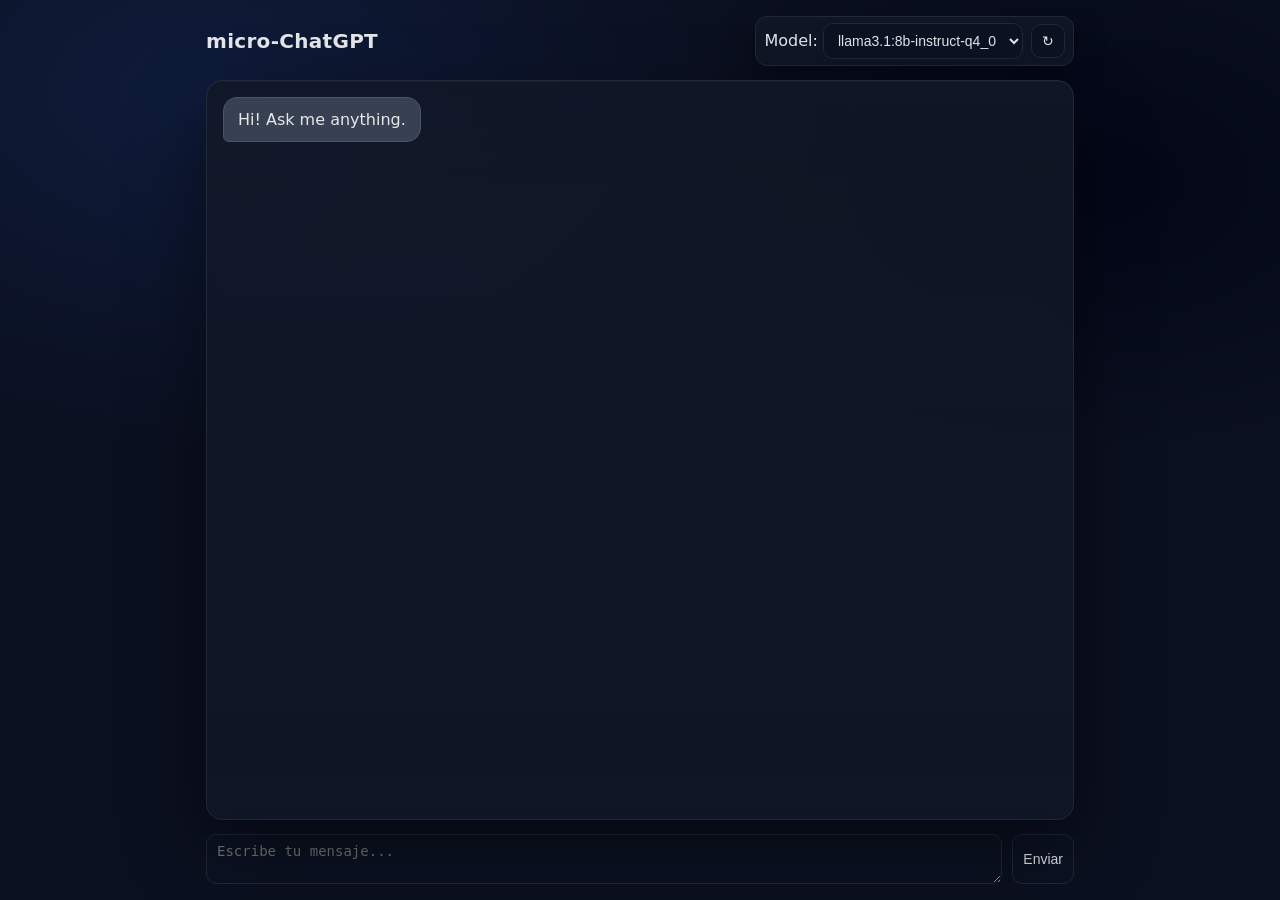
<file: microchatgpt/frontend/index.html>
<!doctype html>
<html lang="en">
<head>
  <meta charset="utf-8" />
  <title>micro-ChatGPT (Ollama)</title>
  <meta name="viewport" content="width=device-width, initial-scale=1" />
  <link rel="stylesheet" href="./styles.css" />
</head>
<body>
  <div class="app">
    <header>
      <h1>micro-ChatGPT</h1>
      <div class="controls">
        <label>
          Model:
          <select id="modelSelect">
            <option value="llama3.1:8b-instruct-q4_0">llama3.1:8b-instruct-q4_0</option>
          </select>
        </label>
        <button id="refreshModels">↻</button>
      </div>
    </header>

    <main id="chat"></main>

    <form id="chatForm">
      <textarea id="prompt" rows="2" placeholder="Escribe tu mensaje..."></textarea>
      <button type="submit">Enviar</button>
    </form>
  </div>

  <script src="./app.js"></script>
</body>
</html>
</file>
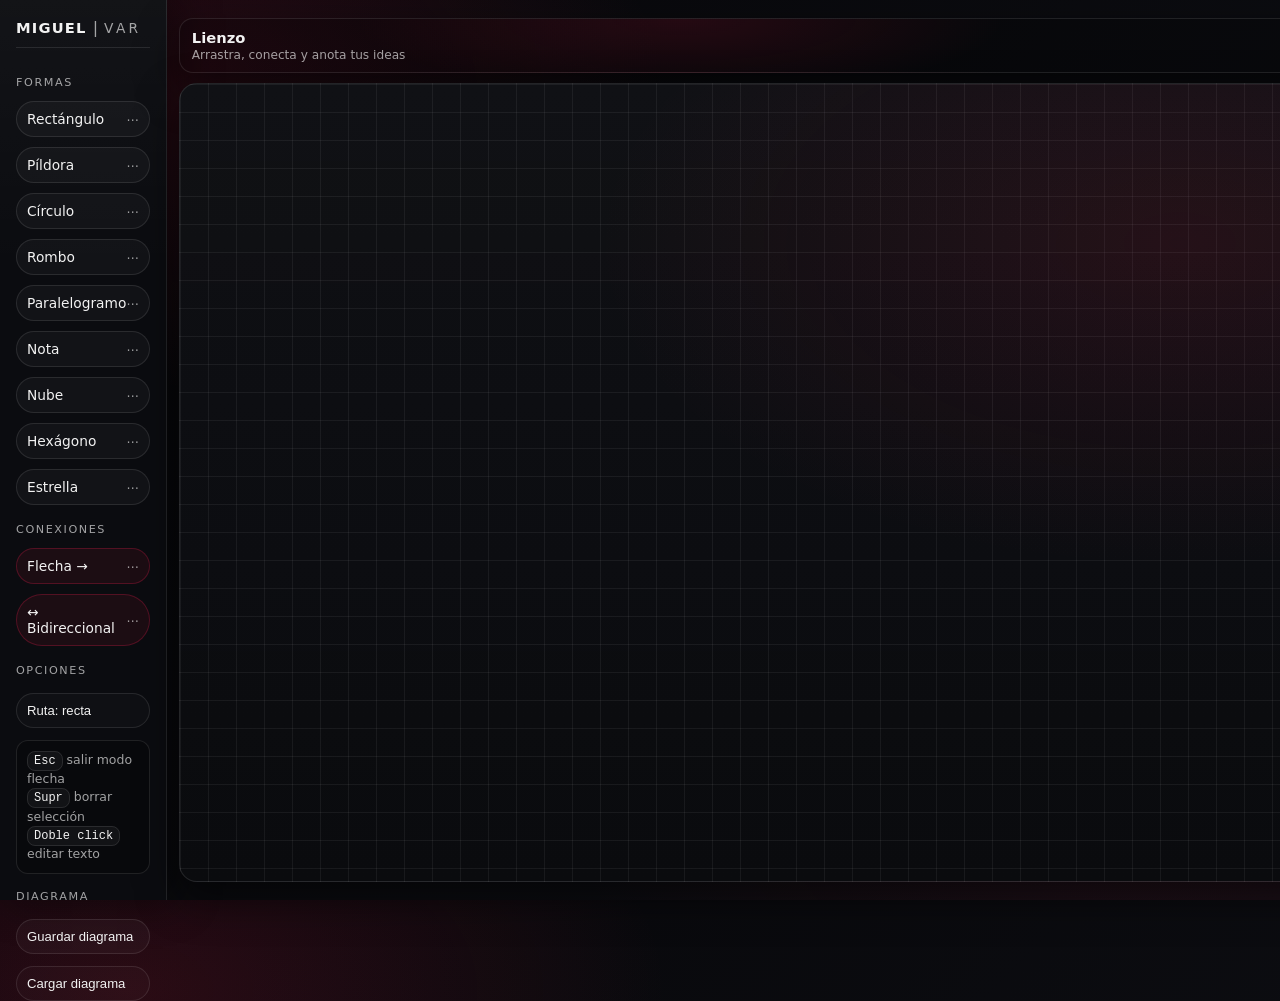
<file: Pautas de diseño del aspecto de la interfaz de usuario/Diagrama/index.html>
<!DOCTYPE html>
<html lang="es">
<head>
  <meta charset="UTF-8" />
  <meta name="viewport" content="width=device-width, initial-scale=1.0" />
  <title>miguel | var - Editor de diagramas</title>
  <link rel="stylesheet" href="styles.css" />
</head>
<body>
  <div class="toolbar">
    <div class="brand">
      <span class="brand-main">miguel</span>
      <span class="brand-separator">|</span>
      <span class="brand-variant">var</span>
    </div>

    <div class="toolbar-section-label">Formas</div>
    <div class="tool" draggable="true" data-shape="rectangle">Rectángulo</div>
    <div class="tool" draggable="true" data-shape="pill">Píldora</div>
    <div class="tool" draggable="true" data-shape="circle">Círculo</div>
    <div class="tool" draggable="true" data-shape="diamond">Rombo</div>
    <div class="tool" draggable="true" data-shape="parallelogram">Paralelogramo</div>
    <div class="tool" draggable="true" data-shape="note">Nota</div>
    <div class="tool" draggable="true" data-shape="cloud">Nube</div>
    <div class="tool" draggable="true" data-shape="hex">Hexágono</div>
    <div class="tool" draggable="true" data-shape="star">Estrella</div>

    <div class="toolbar-section-label">Conexiones</div>
    <div class="tool" data-shape="arrow">Flecha →</div>
    <div class="tool" data-shape="bidirectional">↔ Bidireccional</div>

    <div class="toolbar-section-label">Opciones</div>
    <button id="toggleRouteBtn" class="secondary" type="button">
      Ruta: recta
    </button>
    <div class="hint">
      <div><kbd>Esc</kbd> salir modo flecha</div>
      <div><kbd>Supr</kbd> borrar selección</div>
      <div><kbd>Doble click</kbd> editar texto</div>
    </div>

    <div class="toolbar-section-label">Diagrama</div>
    <button id="saveBtn" type="button">Guardar diagrama</button>
    <button id="uploadBtn" class="secondary" type="button">Cargar diagrama</button>
    <input type="file" id="uploadInput" accept=".json" style="display:none;" />
  </div>

  <div class="stage-wrapper">
    <div class="stage-header">
      <span class="stage-title">Lienzo</span>
      <span class="stage-subtitle">Arrastra, conecta y anota tus ideas</span>
    </div>
    <div class="stage" id="stage"></div>
  </div>

  <script src="script.js"></script>
</body>
</html>
</file>
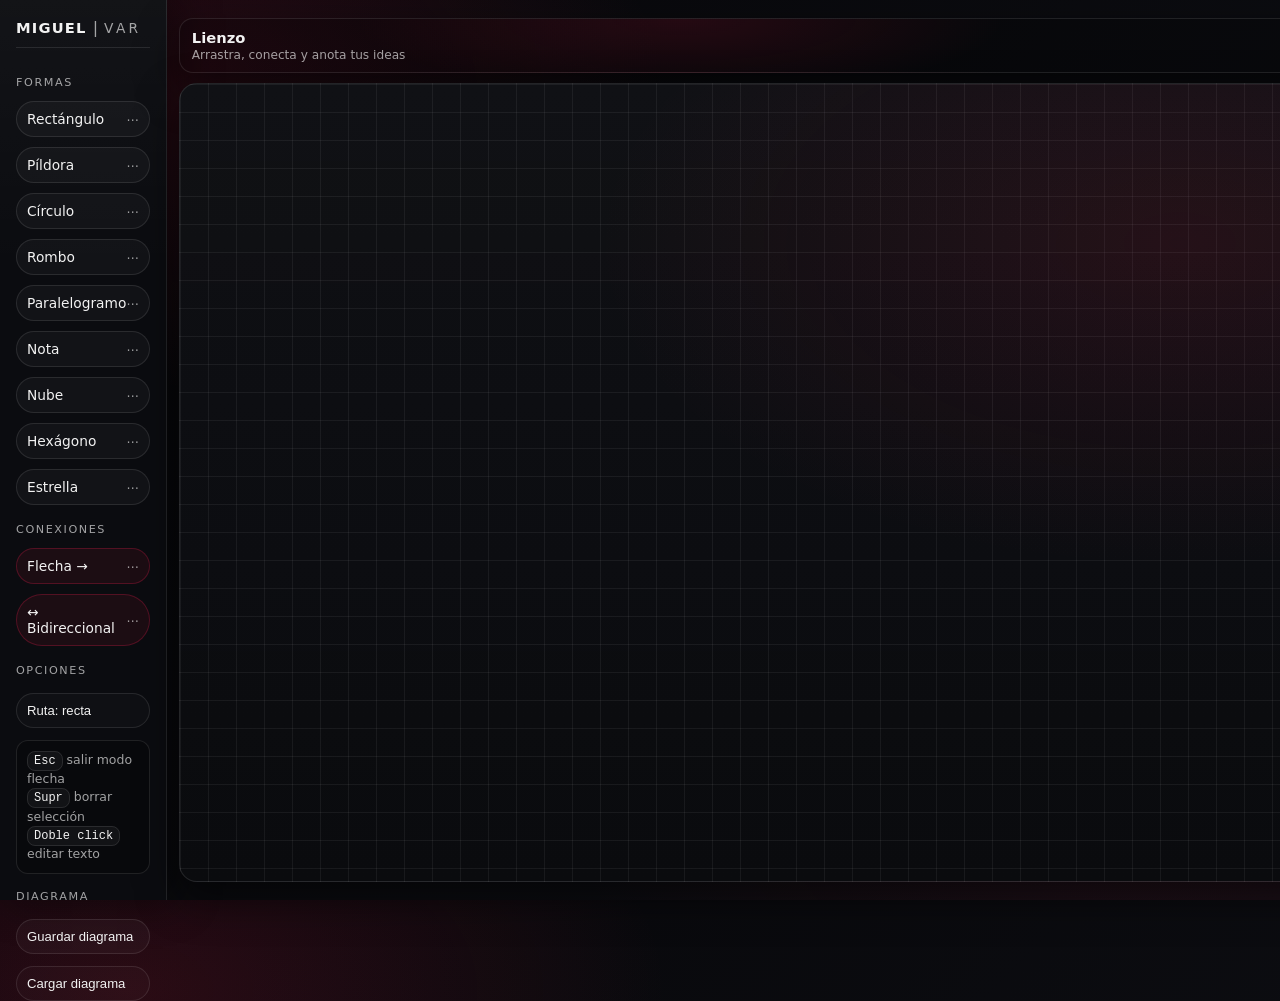
<file: Pautas de diseño del aspecto de la interfaz de usuario/Ejercicios/index.html>
<!DOCTYPE html>
<html lang="es">
<head>
  <meta charset="UTF-8" />
  <meta name="viewport" content="width=device-width, initial-scale=1.0" />
  <title>miguel | var - Editor de diagramas</title>
  <link rel="stylesheet" href="styles.css" />
</head>
<body>
  <div class="toolbar">
    <div class="brand">
      <span class="brand-main">miguel</span>
      <span class="brand-separator">|</span>
      <span class="brand-variant">var</span>
    </div>

    <div class="toolbar-section-label">Formas</div>
    <div class="tool" draggable="true" data-shape="rectangle">Rectángulo</div>
    <div class="tool" draggable="true" data-shape="pill">Píldora</div>
    <div class="tool" draggable="true" data-shape="circle">Círculo</div>
    <div class="tool" draggable="true" data-shape="diamond">Rombo</div>
    <div class="tool" draggable="true" data-shape="parallelogram">Paralelogramo</div>
    <div class="tool" draggable="true" data-shape="note">Nota</div>
    <div class="tool" draggable="true" data-shape="cloud">Nube</div>
    <div class="tool" draggable="true" data-shape="hex">Hexágono</div>
    <div class="tool" draggable="true" data-shape="star">Estrella</div>

    <div class="toolbar-section-label">Conexiones</div>
    <div class="tool" data-shape="arrow">Flecha →</div>
    <div class="tool" data-shape="bidirectional">↔ Bidireccional</div>

    <div class="toolbar-section-label">Opciones</div>
    <button id="toggleRouteBtn" class="secondary" type="button">
      Ruta: recta
    </button>
    <div class="hint">
      <div><kbd>Esc</kbd> salir modo flecha</div>
      <div><kbd>Supr</kbd> borrar selección</div>
      <div><kbd>Doble click</kbd> editar texto</div>
    </div>

    <div class="toolbar-section-label">Diagrama</div>
    <button id="saveBtn" type="button">Guardar diagrama</button>
    <button id="uploadBtn" class="secondary" type="button">Cargar diagrama</button>
    <input type="file" id="uploadInput" accept=".json" style="display:none;" />
  </div>

  <div class="stage-wrapper">
    <div class="stage-header">
      <span class="stage-title">Lienzo</span>
      <span class="stage-subtitle">Arrastra, conecta y anota tus ideas</span>
    </div>
    <div class="stage" id="stage"></div>
  </div>

  <script src="script.js"></script>
</body>
</html>
</file>
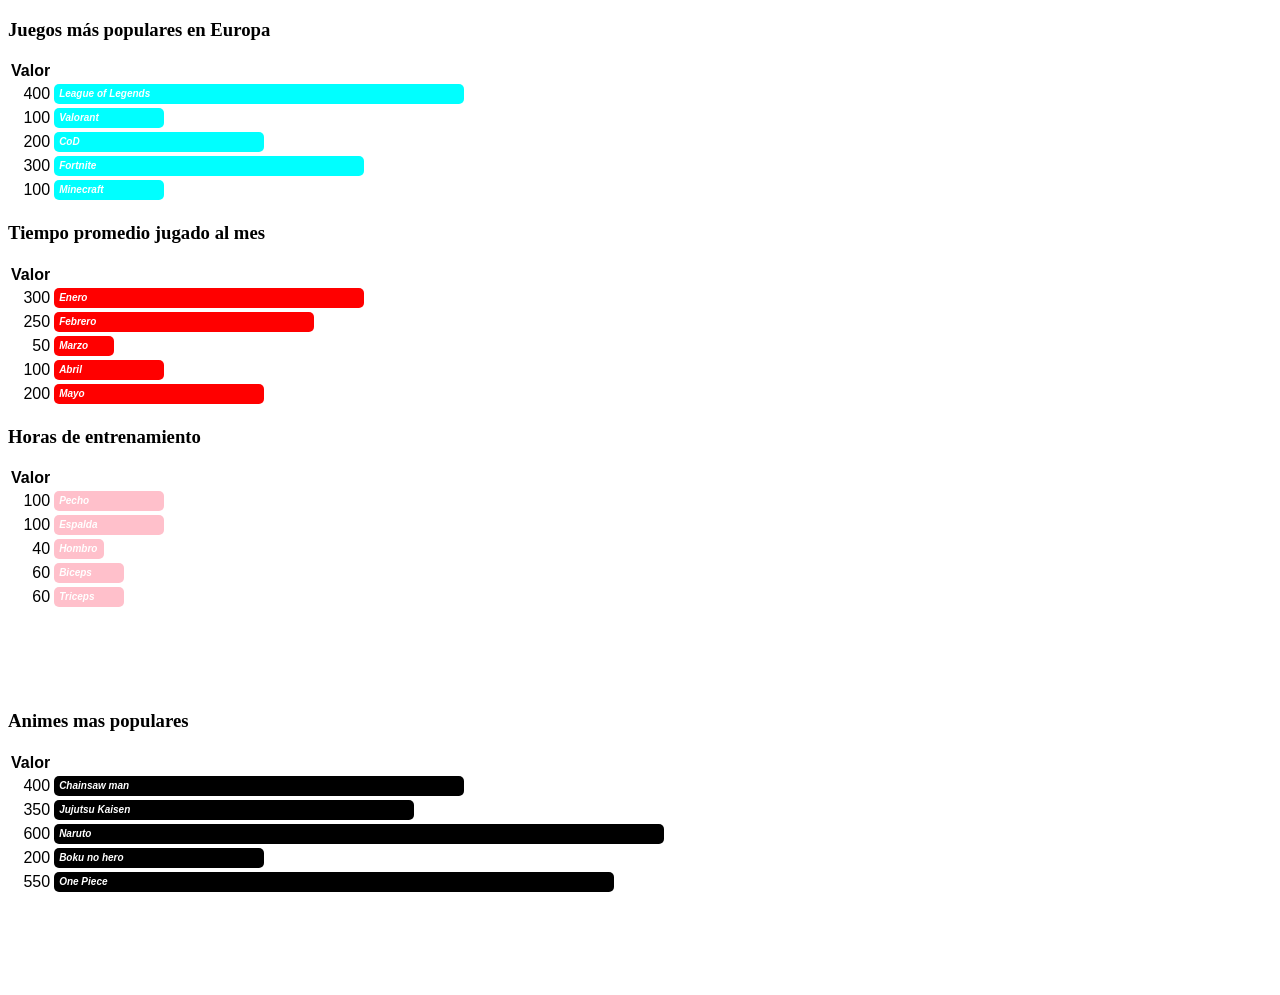
<file: Edición del código generado por la herramienta de diseño/Graficas de Videojuegos.html>
<!doctype html>
<html lang="es">
  <head>
    <meta charset="UTF-8">
    <title>Graficas de VideoJuegos</title>
      <style>
          table{
            font-family:sans-serif;
          }
          table td:first-child{
            text-align:right;
          }
          .barra{
            min-width:0px;
            height:10px;
            background:blue;
            border-radius:5px;
            padding:5px;
            color:white;
            font-size:10px;
            line-height:10px;
            font-weight:bold;
            font-style: italic;
          }
          .grafica3,
          .grafica4 {
            margin-bottom: 100px;
          }

      </style>
  </head>
  <body>
    <h3>Juegos más populares en Europa</h3>
    <div class="grafica1"></div>
    <h3>Tiempo promedio jugado al mes</h3>
    <div class="grafica2"></div>
    <h3>Horas de entrenamiento</h3>
    <div class="grafica3"></div>
    <h3>Animes mas populares</h3>
    <div class="grafica4"></div>

      <script>
            let datos1 = [
        {
          "Etiqueta":"League of Legends",
          "Valor":400
        },
        {
          "Etiqueta":"Valorant",
          "Valor":100
        },
        {
          "Etiqueta":"CoD",
          "Valor":200
        },
        {
          "Etiqueta":"Fortnite",
          "Valor":300
        },
        {
          "Etiqueta":"Minecraft",
          "Valor":100
        }
      ]
      let datos2 = [
          {
            "Etiqueta": "Enero",
            "Valor": 300
          },
          {
            "Etiqueta": "Febrero",
            "Valor": 250
          },
          {
            "Etiqueta": "Marzo",
            "Valor": 50
          },
          {
            "Etiqueta": "Abril",
            "Valor": 100
          },
          {
            "Etiqueta": "Mayo",
            "Valor": 200
          }
        ]

      
      let datos3 = [
          {
            "Etiqueta": "Pecho",
            "Valor": 100
          },
          {
            "Etiqueta": "Espalda",
            "Valor": 100
          },
          {
            "Etiqueta": "Hombro",
            "Valor": 40
          },
          {
            "Etiqueta": "Biceps",
            "Valor": 60
          },
          {
            "Etiqueta": "Triceps",
            "Valor": 60
          }
        ]

      
      let datos4 = [
          {
            "Etiqueta": "Chainsaw man",
            "Valor": 400
          },
          {
            "Etiqueta": "Jujutsu Kaisen",
            "Valor": 350
          },
          {
            "Etiqueta": "Naruto",
            "Valor": 600
          },
          {
            "Etiqueta": "Boku no hero",
            "Valor": 200
          },
          {
            "Etiqueta": "One Piece",
            "Valor": 550
          }
        ]
        
        function graficaBarras(selector,misdatos,color){
      
        let grafica = document.querySelector(selector);
        
        let tabla = document.createElement("table");
        grafica.appendChild(tabla)
        
        let cabecera = document.createElement("thead");
        tabla.appendChild(cabecera)
        
        let filacabecera = document.createElement("tr");
        filacabecera.innerHTML = "<th>Valor</th>"
        cabecera.appendChild(filacabecera)
        
        let cuerpo = document.createElement("tbody");
        tabla.appendChild(cuerpo);
        
        misdatos.forEach(function(dato){

          let fila = document.createElement("tr")
          cuerpo.appendChild(fila);
           
          let valor = document.createElement("td")
          valor.textContent = dato.Valor
          fila.appendChild(valor)
          
          let contienebarra = document.createElement("td")
          let barra = document.createElement("div")
          barra.classList.add("barra")
          barra.textContent = dato.Etiqueta
          barra.style.width = dato.Valor+"px"
          barra.style.backgroundColor = color
          contienebarra.appendChild(barra)
          
          fila.appendChild(contienebarra)
          
        })
      }
      
      graficaBarras(".grafica1",datos1,"cyan")
      graficaBarras(".grafica2",datos2,"red")
      graficaBarras(".grafica3",datos3,"pink")
      graficaBarras(".grafica4",datos4,"black")
    </script>
  </body>
</html>
</file>
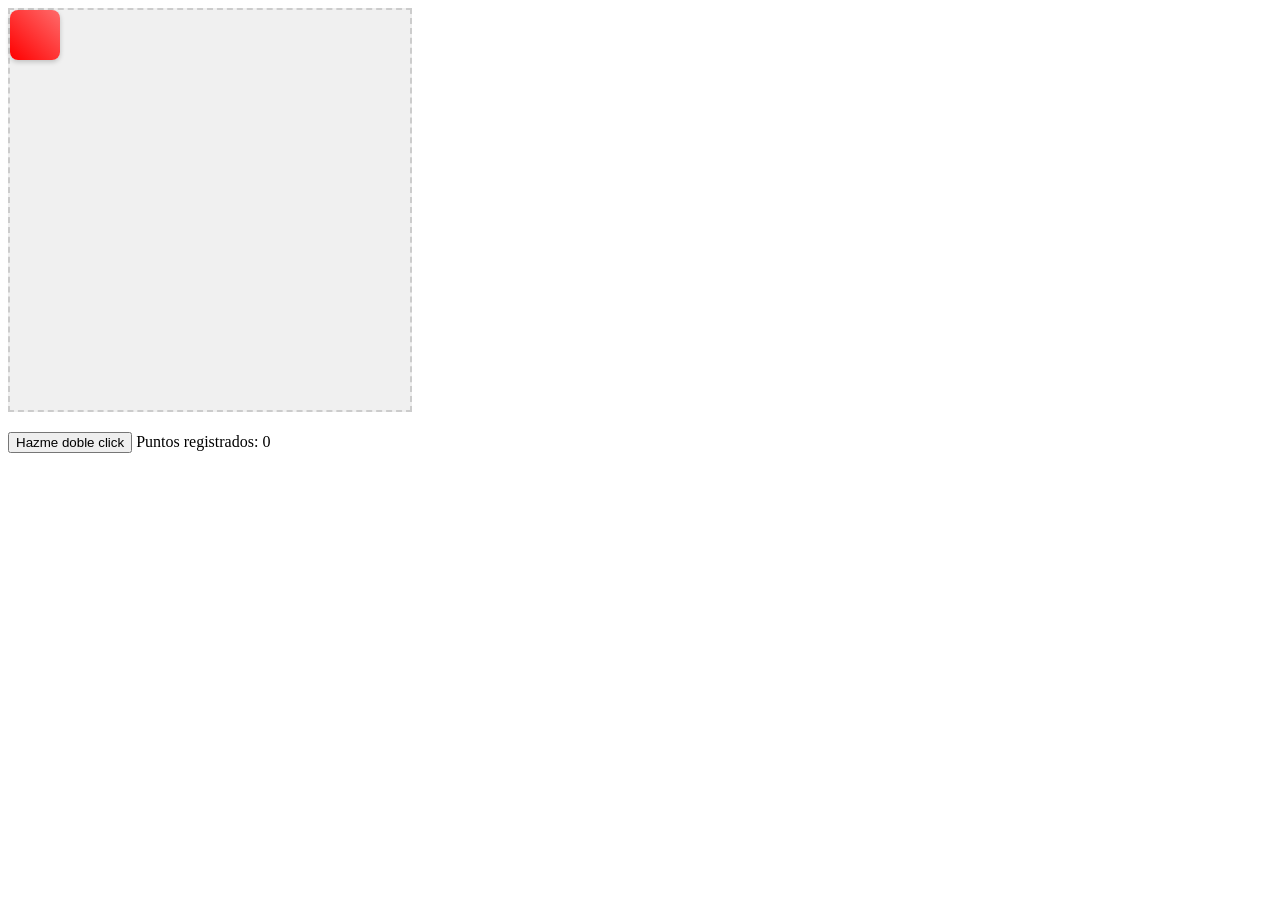
<file: Eventos; asociación de acciones a eventos/mapa_calor.html>
<!doctype html>
<html>
<head>
  <style>
    #objetivo {
      width: 400px;
      height: 400px;
      background: #f0f0f0;
      border: 2px dashed #ccc;
      position: relative;
      margin-bottom: 20px;
    }
    #arrastrable {
      width: 50px;
      height: 50px;
      background: linear-gradient(45deg, red, #ff6b6b);
      border-radius: 8px;
      position: absolute;
      cursor: grab;
      box-shadow: 0 2px 5px rgba(0,0,0,0.2);
      transition: transform 0.1s;
    }
    #arrastrable:active {
      cursor: grabbing;
      transform: scale(1.05);
    }
    #controles {
      margin: 10px 0;
    }
    .info {
      background: #e3f2fd;
      padding: 10px;
      margin: 10px 0;
      border-radius: 5px;
    }
  </style>
</head>
<body>
  <div id="objetivo">
    <div id="arrastrable"></div>
  </div>

  <div id="controles">
    <button ondblclick="alert('¡Has hecho doble click!')">Hazme doble click</button>
    <span id="contador">Puntos registrados: 0</span>
  </div>

  <script>
    let lienzo;
    let mapadecalor = [];
    const arrastrable = document.getElementById("arrastrable");
    const objetivo = document.getElementById("objetivo");
    let arrastrando = false;
    let offsetX, offsetY;

    arrastrable.addEventListener('mousedown', iniciarArrastre);
    document.addEventListener('mousemove', manejarMovimiento);
    document.addEventListener('mouseup', detenerArrastre);

    function iniciarArrastre(e) {
      arrastrando = true;
      const rect = arrastrable.getBoundingClientRect();
      offsetX = e.clientX - rect.left;
      offsetY = e.clientY - rect.top;
      arrastrable.style.cursor = 'grabbing';
    }

    function manejarMovimiento(e) {
      registrarPuntoCalor(e.pageX, e.pageY);
      
      if(arrastrando) {
        const rect = objetivo.getBoundingClientRect();
        let x = e.clientX - rect.left - offsetX;
        let y = e.clientY - rect.top - offsetY;
        
        x = Math.max(0, Math.min(rect.width - arrastrable.offsetWidth, x));
        y = Math.max(0, Math.min(rect.height - arrastrable.offsetHeight, y));
        
        arrastrable.style.left = x + "px";
        arrastrable.style.top = y + "px";
      }
    }

    function detenerArrastre() {
      arrastrando = false;
      arrastrable.style.cursor = 'grab';
    }

    function registrarPuntoCalor(x, y) {
      mapadecalor.push([x, y]);
      document.getElementById('contador').textContent = "Puntos registrados: " + mapadecalor.length;
    }

    document.addEventListener('click', function(e) {
      if(e.target.tagName !== 'BUTTON') {
        visualizarMapaCalor();
      }
    });

    document.addEventListener('contextmenu', function(e) {
      e.preventDefault();
      limpiarMapaCalor();
    });

    function visualizarMapaCalor() {
      if(lienzo) lienzo.remove();
      
      lienzo = document.createElement("canvas");
      lienzo.width = window.innerWidth;
      lienzo.height = window.innerHeight;
      lienzo.style.position = "fixed";
      lienzo.style.top = "0px";
      lienzo.style.left = "0px";
      lienzo.style.pointerEvents = "none"; 
      lienzo.style.zIndex = "1000";
      
      const contexto = lienzo.getContext("2d");
      
      mapadecalor.forEach(function(punto, index) {
        const opacidad = 0.1 + (index / mapadecalor.length) * 0.3; 
        contexto.fillStyle = `rgba(255, ${100 - (index / mapadecalor.length) * 100}, 0, ${opacidad})`;
        contexto.fillRect(punto[0] - 2, punto[1] - 2, 10, 10);
      });
      
      document.body.appendChild(lienzo);
    }

    function limpiarMapaCalor() {
      if(lienzo) {
        lienzo.remove();
        lienzo = null;
      }
      mapadecalor = [];
      document.getElementById('contador').textContent = "Puntos registrados: 0";
    }

    function exportarDatos() {
      const datos = {
        totalPuntos: mapadecalor.length,
        puntos: mapadecalor,
        fecha: new Date().toISOString()
      };
      
      const blob = new Blob([JSON.stringify(datos, null, 2)], {type: 'application/json'});
      const url = URL.createObjectURL(blob);
      const a = document.createElement('a');
      a.href = url;
      a.download = 'mapa-calor-datos.json';
      a.click();
      URL.revokeObjectURL(url);
    }

    console.log("Sistema de interacción cargado. Funcionalidades:");
    console.log("- Arrastre suave con límites");
    console.log("- Mapa de calor con control de memoria");
    console.log("- Exportación de datos de interacción");
  </script>
</body>
</html>
</file>
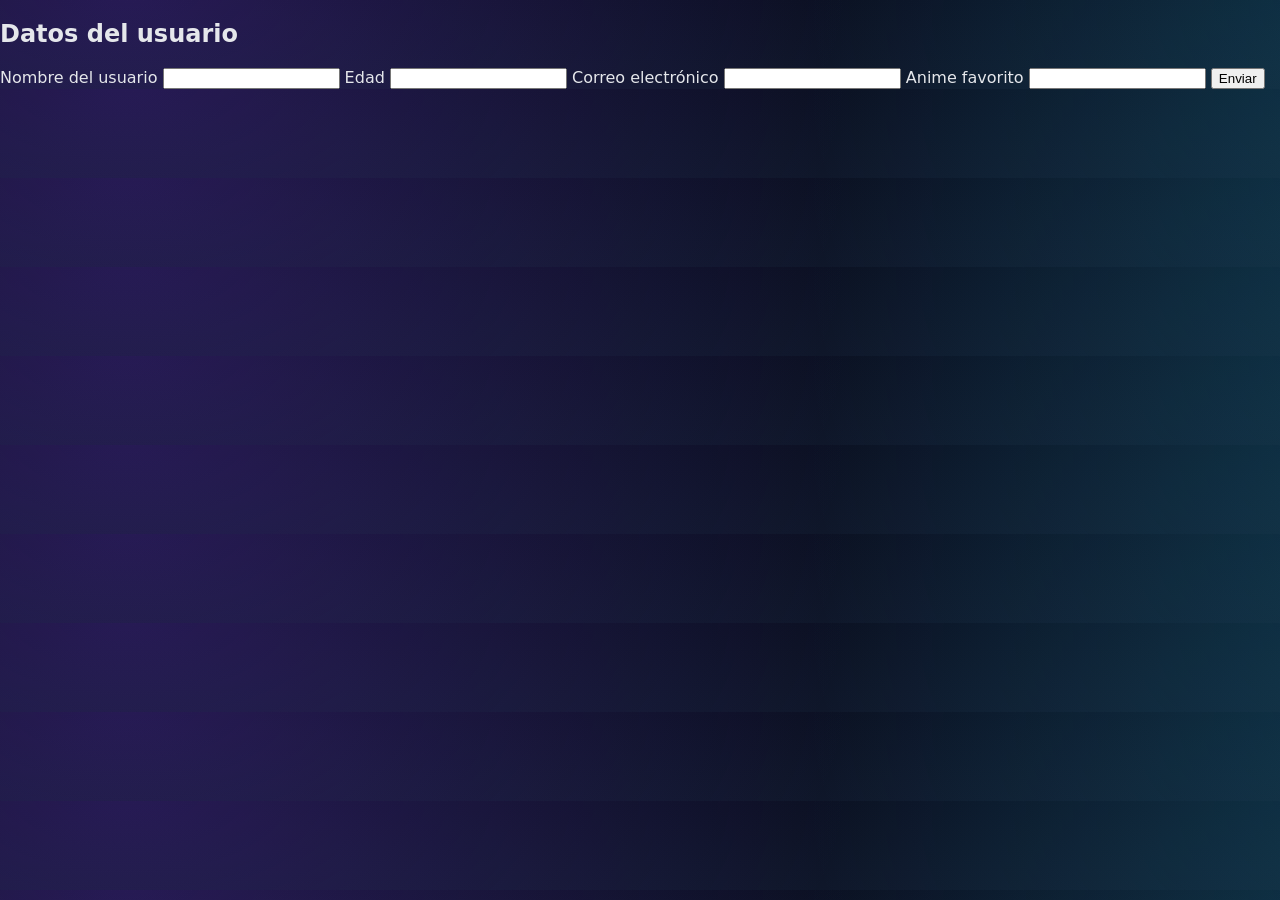
<file: Herramientas propietarias y libres de edición de interfaces/FormularioAnime.html>
<!doctype html>
<html lang="es">
    <head>
        <meta charset="utf-8">
        <title>Formulario de Anime</title>
        <style>
        :root{
            --bg: #0f172a;           /* slate-900 */
            --bg-soft: #111827;      /* gray-900 */
            --card: #0b1224e6;       /* glassy */
            --text: #e5e7eb;         /* gray-200 */
            --muted: #9ca3af;        /* gray-400 */
            --brand: #7c3aed;        /* violet-600 */
            --brand-2: #22d3ee;      /* cyan-400 */
            --line: #1f2937;         /* gray-800 */
            --ok: #10b981;           /* emerald-500 */
            --warn: #f59e0b;         /* amber-500 */
            --radius-xl: 18px;
            --radius-lg: 14px;
            --shadow-1: 0 10px 30px rgba(0,0,0,.35);
            --shadow-2: 0 6px 16px rgba(0,0,0,.25);
            --font: ui-sans-serif, system-ui, -apple-system, Segoe UI, Roboto, Ubuntu, Cantarell, "Helvetica Neue", Arial, "Noto Sans", "Apple Color Emoji", "Segoe UI Emoji";
            body{
                margin:0;
                font-family: var(--font);
                color: var(--text);
                background:
                  radial-gradient(1200px 600px at 10% -10%, rgba(124,58,237,.25), transparent 60%),
                  radial-gradient(1000px 600px at 110% 10%, rgba(34,211,238,.20), transparent 60%),
                  linear-gradient(180deg, #0b1022 0%, var(--bg) 100%);
            }
            button{
                color = white-space: inherit;
            }
        </style>
    </head> 
<body>

    <h2>Datos del usuario</h2>

    <label for="nombre">Nombre del usuario</label>
    <input id="nombre" name="nombre" type="text"/>

    <label for="edad">Edad</label>
    <input id="edad" name="edad" type="number"/>

    <label for="email">Correo electrónico</label>
    <input id="email" name="email" type="email"/>

    <label for="anime">Anime favorito</label>
    <input 
      list="animes" 
      id="anime" 
      name="anime" 
      onchange="mostrarAnimeSeleccionado()"/>
    <datalist id="animes">
      <option value="Naruto">
      <option value="One Piece">
      <option value="Attack on Titan">
      <option value="My Hero Academia">
      <option value="Demon Slayer">
      <option value="Jujutsu Kaisen">
      <option value="Hunter x Hunter">
      <option value="Fullmetal Alchemist">
    </datalist>

    <button type="submit">Enviar</button>
    <script>
    const AnimesPopulares = [
      "Naruto",
      "One Piece",
      "Attack on Titan",
      "Demon Slayer",
      "My Hero Academia",
      "Jujutsu Kaisen",
      "Chainsaw Man",
      "Tokyo Ghoul",
      "Bleach",
      "Dragon Ball Z",
      "Hunter x Hunter",
      "Fullmetal Alchemist",
      "Death Note"
    ];
    const datalist = document.getElementById("animes");
    for (let anime of listaAnimes) {
      const option = document.createElement("option");
      option.value = anime;
      datalist.appendChild(option);
    }

  <script>
    function mostrarAnimeSeleccionado() {
      const anime = document.getElementById("anime").value;
      if (anime.trim() !== "") {
        alert(`Tu anime favorito es: ${anime}`);
      }
    }
  </script>

    </body>
</html>
</file>
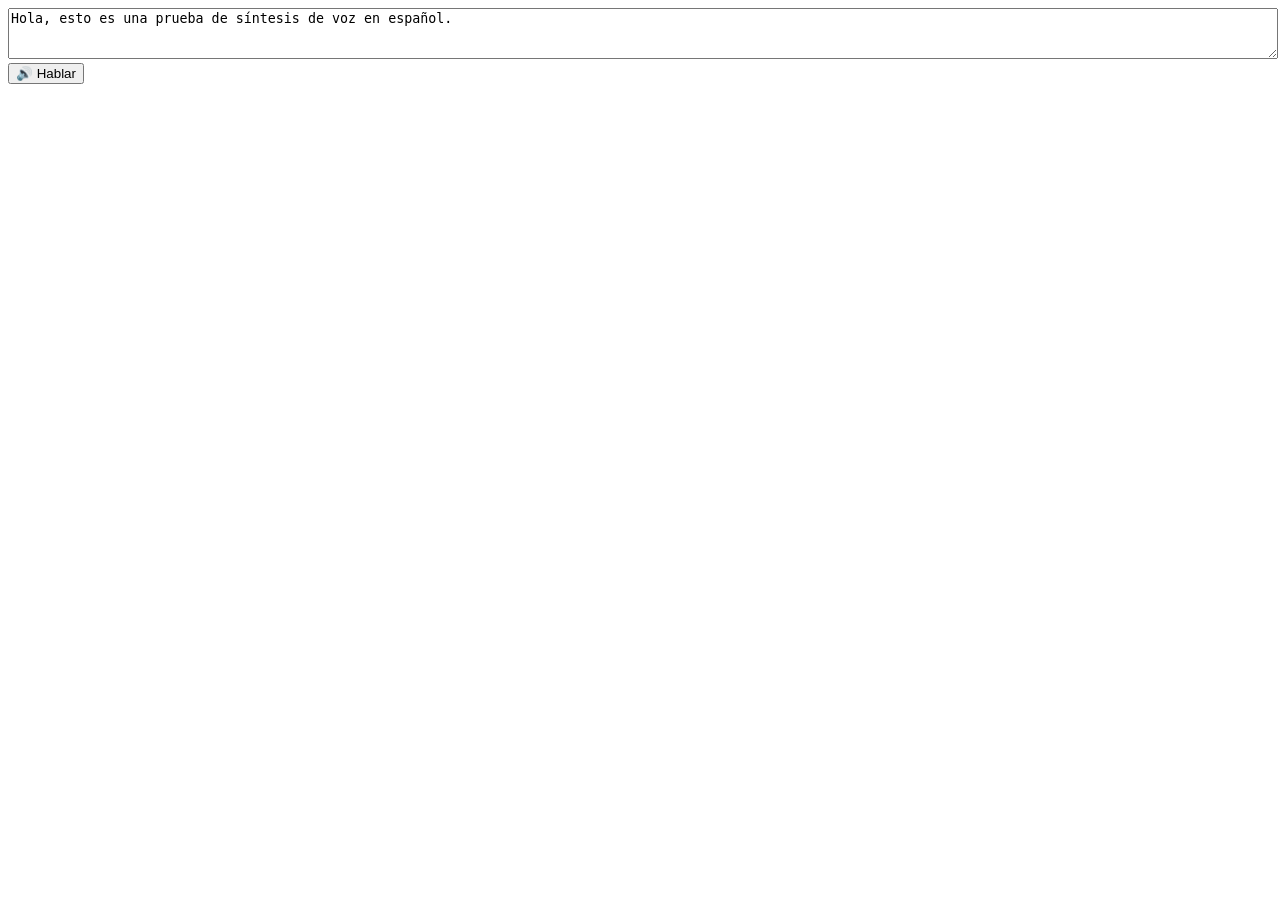
<file: Voz y Habla/ejercicios/001-sintesis de voz.html>
<!doctype html>
<html lang="es">
  <meta charset="utf-8" />
  <title>Speech Synthesis (mínimo)</title>
  <textarea id="t" rows="3" style="width:100%">Hola, esto es una prueba de síntesis de voz en español.</textarea>
  <br>
  <button id="s">🔊 Hablar</button>
  <script>
    let voices = [];
    function pickVoice() {
      // intenta una voz española; si no, usa la primera disponible
      const v = voices.find(v => /es-|Spanish/i.test(v.lang)) || voices[0];
      return v || null;
    }
    function loadVoices() {
      voices = speechSynthesis.getVoices();
    }
    loadVoices();
    speechSynthesis.onvoiceschanged = loadVoices;

    document.getElementById('s').onclick = () => {
      const u = new SpeechSynthesisUtterance(document.getElementById('t').value);
      const v = pickVoice();
      if (v) u.voice = v;
      u.lang = (v && v.lang) || 'es-ES';
      speechSynthesis.cancel(); // por si había algo en cola
      speechSynthesis.speak(u);
    };
  </script>
</html>
</file>
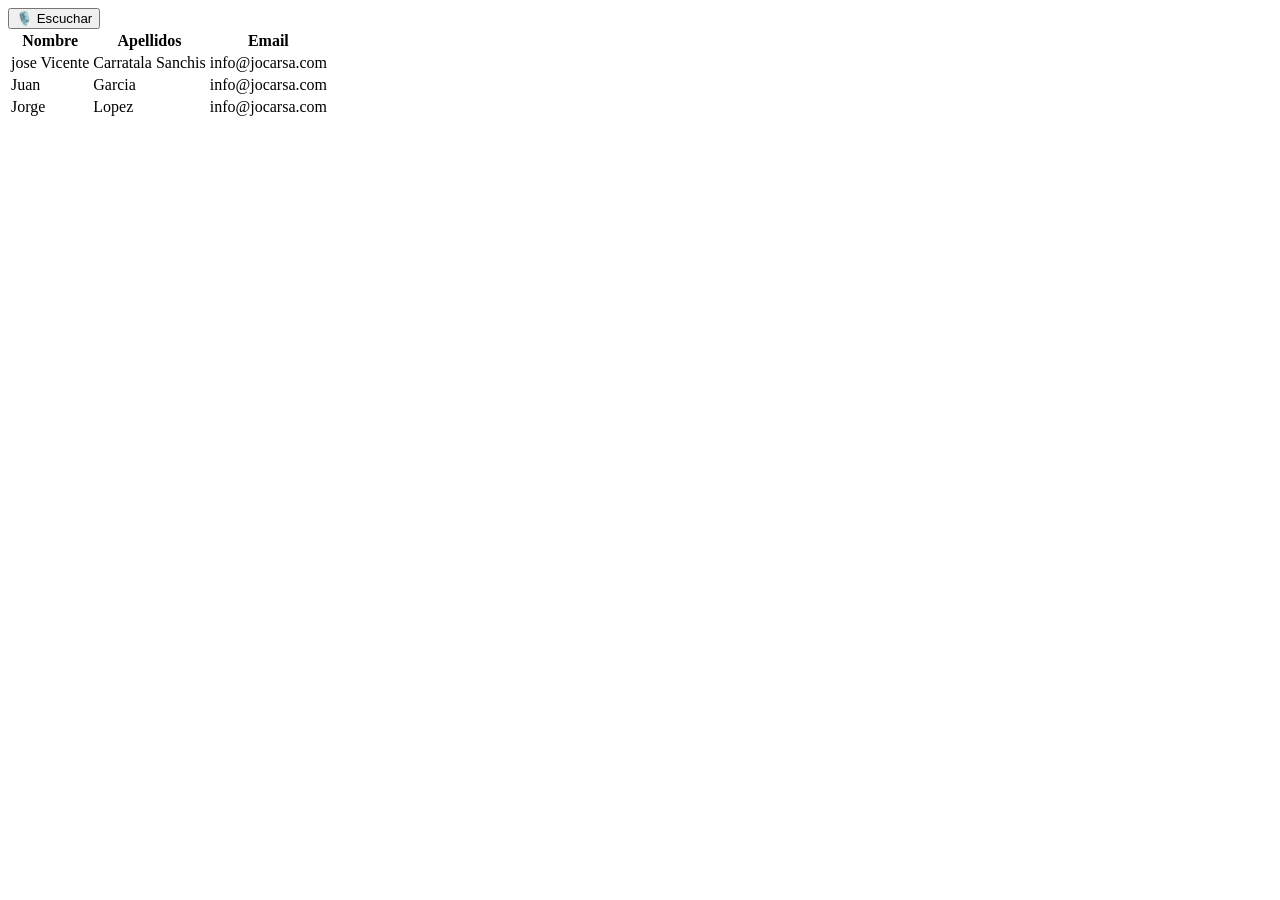
<file: Voz y Habla/ejercicios/004-pinto tabla.html>
<!doctype html>
<html lang="es">
  <meta charset="utf-8" />
  <title>Speech Recognition (mínimo)</title>
  <button id="start">🎙️ Escuchar</button>
  <div id="out"></div>
  <div id="contenedor"></div>
  <script>
    // Datos iniciales
    
    clientes = [
      {"nombre":"jose Vicente","apellidos":"Carratala Sanchis","email":"info@jocarsa.com"},
      {"nombre":"Juan","apellidos":"Garcia","email":"info@jocarsa.com"},
      {"nombre":"Jorge","apellidos":"Lopez","email":"info@jocarsa.com"}
    ]
    
    function pintaTabla(){
      let cadena = "<table><tr><th>Nombre</th><th>Apellidos</th><th>Email</th></tr>"
      clientes.forEach(function(cliente){
        cadena += "<tr><td>"+cliente.nombre+"</td><td>"+cliente.apellidos+"</td><td>"+cliente.email+"</td></tr>"
      })
      cadena += "</table>"
      document.querySelector("#contenedor").innerHTML = cadena
    }
    pintaTabla()
    // Configuración inicial de la sintesis de voz
    let voices = [];
    function pickVoice() {
      // intenta una voz española; si no, usa la primera disponible
      const v = voices.find(v => /es-|Spanish/i.test(v.lang)) || voices[0];
      return v || null;
    }
    function loadVoices() {
      voices = speechSynthesis.getVoices();
    }
    loadVoices();
    speechSynthesis.onvoiceschanged = loadVoices;

    
  
  
    const SpeechRecognition = window.SpeechRecognition || window.webkitSpeechRecognition;
    const rec = new SpeechRecognition();
    rec.lang = "es-ES";
    rec.interimResults = false;
    
    rec.onresult = function(e){ 
    
      // Primero escribe lo que has oido
      document.getElementById("out").textContent = e.results[0][0].transcript;
      
      // Y ahora hablalo
      const u = new SpeechSynthesisUtterance(e.results[0][0].transcript);
      const v = pickVoice();
      if (v) u.voice = v;
      u.lang = (v && v.lang) || 'es-ES';
      speechSynthesis.cancel(); // por si había algo en cola
      speechSynthesis.speak(u);
      
    }
    
    document.getElementById("start").onclick = () => rec.start();
  </script>
</html>
</file>
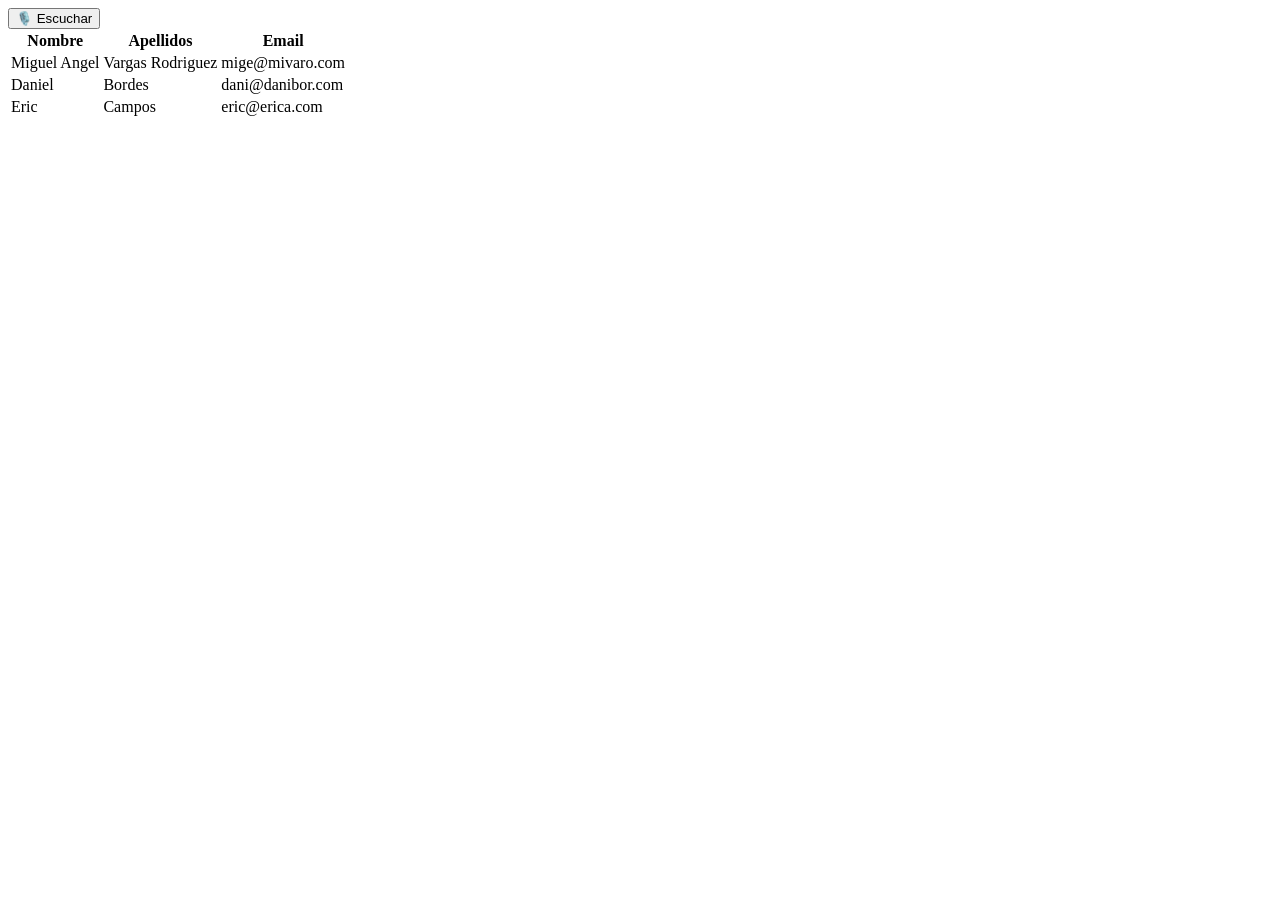
<file: Voz y Habla/ejercicios/005-reacciona a la voz.html>
<!doctype html>
<html lang="es">
  <meta charset="utf-8" />
  <title>Speech Recognition (mínimo)</title>
  <button id="start">🎙️ Escuchar</button>
  <div id="out"></div>
  <div id="contenedor"></div>
  <script>
    // Datos iniciales
    
    clientes = [
      {"nombre":"Miguel Angel","apellidos":"Vargas Rodriguez","email":"mige@mivaro.com"},
      {"nombre":"Daniel","apellidos":"Bordes","email":"dani@danibor.com"},
      {"nombre":"Eric","apellidos":"Campos","email":"eric@erica.com"}
    ]
    
    function pintaTabla(){
      let cadena = "<table><tr><th>Nombre</th><th>Apellidos</th><th>Email</th></tr>"
      clientes.forEach(function(cliente){
        cadena += "<tr><td>"+cliente.nombre+"</td><td>"+cliente.apellidos+"</td><td>"+cliente.email+"</td></tr>"
      })
      cadena += "</table>"
      document.querySelector("#contenedor").innerHTML = cadena
    }
    pintaTabla()
    // Configuración inicial de la sintesis de voz
    let voices = [];
    function pickVoice() {
      // intenta una voz española; si no, usa la primera disponible
      const v = voices.find(v => /es-|Spanish/i.test(v.lang)) || voices[0];
      return v || null;
    }
    function loadVoices() {
      voices = speechSynthesis.getVoices();
    }
    loadVoices();
    speechSynthesis.onvoiceschanged = loadVoices;

    
  
  
    const SpeechRecognition = window.SpeechRecognition || window.webkitSpeechRecognition;
    const rec = new SpeechRecognition();
    rec.lang = "es-ES";
    rec.interimResults = false;
    
    rec.onresult = function(e){ 
      let reconocido = e.results[0][0].transcript
      // Primero escribe lo que has oido
      document.getElementById("out").textContent = reconocido;
      
      // Y ahora hablalo
      const u = new SpeechSynthesisUtterance(reconocido);
      const v = pickVoice();
      if (v) u.voice = v;
      u.lang = (v && v.lang) || 'es-ES';
      speechSynthesis.cancel(); // por si había algo en cola
      speechSynthesis.speak(u);
      var operacion = reconocido.split(" ")[0]
      switch(operacion){
         case "eliminar":
          console.log("Vamos a eliminar");
          let numero = reconocido.split(" ")[1]
          switch(numero){
            case "cero":clientes.splice(0,1);break;
            case "uno":clientes.splice(1,1);break;
            case "dos":clientes.splice(2,1);break;
            case "tres":clientes.splice(3,1);break;
            case "cuatro":clientes.splice(4,1);break;
            case "cinco":clientes.splice(5,1);break;
          }
          pintaTabla()
          break;
         case "insertar":console.log("Vamos a insertar");break;
         case "actualizar":console.log("Vamos a actualizar");break;
         case "leer":console.log("Vamos a leer");break;
      }
      
    }
    
    document.getElementById("start").onclick = () => rec.start();
  </script>
</html>
</file>
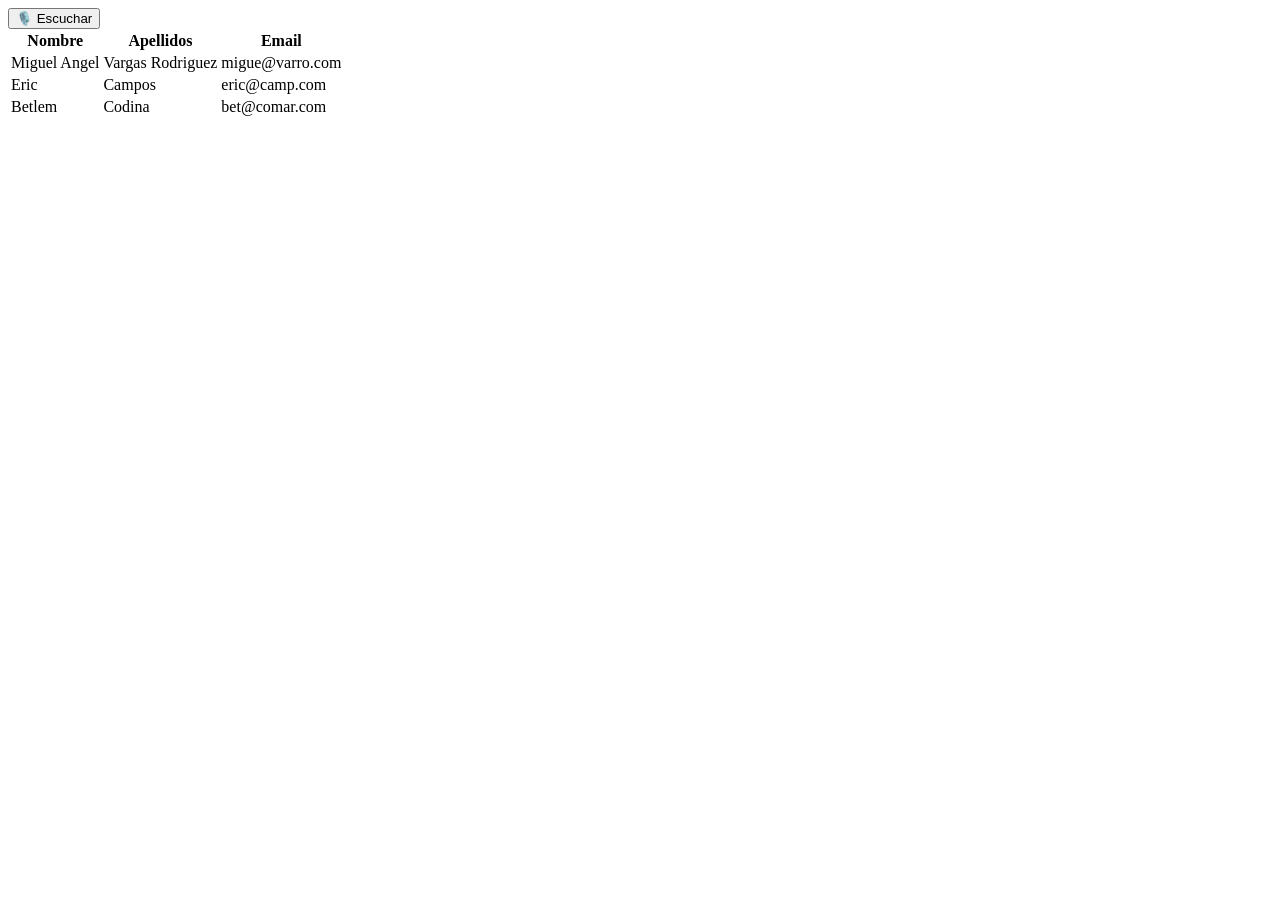
<file: Voz y Habla/ejercicios/Sintesis y microfono.html>
<!doctype html>
<html lang="es">
  <meta charset="utf-8" />
  <title>Speech Recognition (mínimo)</title>
  <button id="start">🎙️ Escuchar</button>
  <div id="out"></div>
  <div id="contenedor"></div>
  <script> 
    clientes = [
      {"nombre":"Miguel Angel","apellidos":"Vargas Rodriguez","email":"migue@varro.com"},
      {"nombre":"Eric","apellidos":"Campos","email":"eric@camp.com"},
      {"nombre":"Betlem","apellidos":"Codina","email":"bet@comar.com"}
    ]
    
    function pintaTabla(){
      let cadena = "<table><tr><th>Nombre</th><th>Apellidos</th><th>Email</th></tr>"
      clientes.forEach(function(cliente){
        cadena += "<tr><td>"+cliente.nombre+"</td><td>"+cliente.apellidos+"</td><td>"+cliente.email+"</td></tr>"
      })
      cadena += "</table>"
      document.querySelector("#contenedor").innerHTML = cadena
    }
    pintaTabla()
    let voices = [];
    function pickVoice() {
      const v = voices.find(v => /es-|Spanish/i.test(v.lang)) || voices[0];
      return v || null;
    }
    function loadVoices() {
      voices = speechSynthesis.getVoices();
    }
    loadVoices();
    speechSynthesis.onvoiceschanged = loadVoices;
  
    const SpeechRecognition = window.SpeechRecognition || window.webkitSpeechRecognition;
    const rec = new SpeechRecognition();
    rec.lang = "es-ES";
    rec.interimResults = false;
    
    rec.onresult = function(e){ 
      let reconocido = e.results[0][0].transcript
      document.getElementById("out").textContent = reconocido;
      
      const u = new SpeechSynthesisUtterance(reconocido);
      const v = pickVoice();
      if (v) u.voice = v;
      u.lang = (v && v.lang) || 'es-ES';
      speechSynthesis.cancel(); 
      speechSynthesis.speak(u);
      var operacion = reconocido.split(" ")[0]
      switch(operacion){
         case "eliminar":
          console.log("Vamos a eliminar");
          let numero = reconocido.split(" ")[1]
          switch(numero){
            case "cero":clientes.splice(0,1);break;
            case "uno":clientes.splice(1,1);break;
            case "dos":clientes.splice(2,1);break;
            case "tres":clientes.splice(3,1);break;
            case "cuatro":clientes.splice(4,1);break;
            case "cinco":clientes.splice(5,1);break;
          }
          pintaTabla()
          break;
         case "insertar":console.log("Vamos a insertar");break;
         case "actualizar":console.log("Vamos a actualizar");break;
         case "leer":console.log("Vamos a leer");break;
      }
      
    }
    
    document.getElementById("start").onclick = () => rec.start();
  </script>
</html>
</file>
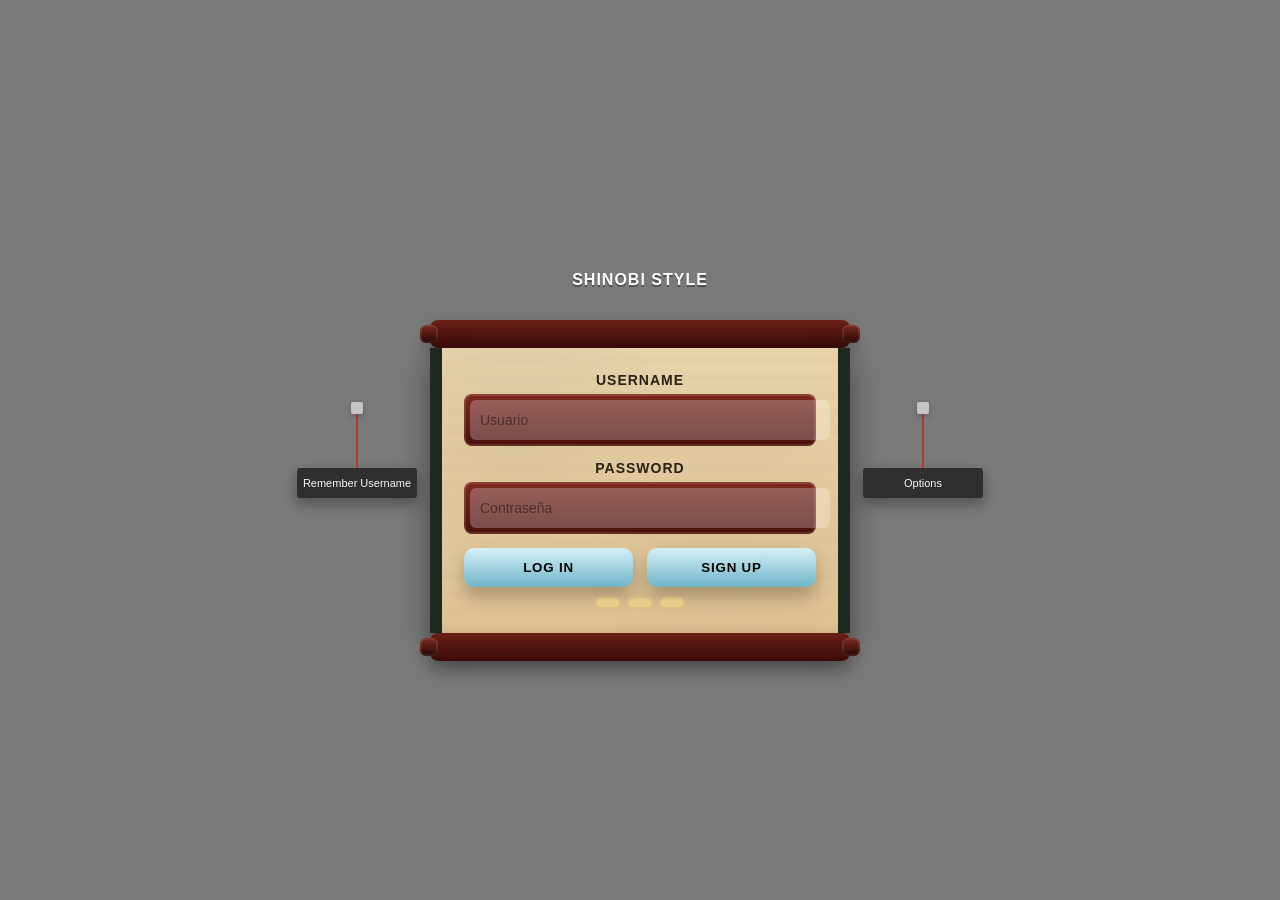
<file: Medidas de usabilidad y accesibilidad de las aplicaciones/Ejercicios/Interfaz Login/login.html>
<!DOCTYPE html>
<html lang="es">
<head>
  <meta charset="UTF-8" />
  <meta name="viewport" content="width=device-width,initial-scale=1" />
  <title>Login estilo pergamino (anime/game)</title>

  <style>
    body{
      margin:0;
      height:100vh;
      display:grid;
      place-items:center;
      background:#7a7a7a; 
      font-family: Arial, sans-serif;
    }

    /* --- Contenedor general --- */
    #login{
      width: 420px;
      text-align:center;
      position:relative;
      padding-top: 80px; 
    }

    /* --- Logo arriba (placeholder) --- */
    #logo{
      position:absolute;
      top: 0;
      left:50%;
      transform: translateX(-50%);
      width: 260px;
      height: 80px;
      display:grid;
      place-items:center;
      font-weight:bold;
      letter-spacing:1px;
      color:#ffffff;
      text-shadow: 0 2px 0 rgba(0,0,0,.35);
      user-select:none;
    }

    /* --- Pergamino --- */
    #scroll{
      position:relative;
      width: 100%;
      border-radius: 10px;
    }

    /* Rodillos superior/inferior */
    .rod{
      height: 28px;
      border-radius: 8px;
      background: linear-gradient(#6a1f16, #3a0b08);
      box-shadow: 0 8px 18px rgba(0,0,0,.35);
      position:relative;
    }
    .rod::before, .rod::after{
      content:"";
      position:absolute;
      top:50%;
      transform: translateY(-50%);
      width: 18px; height: 18px;
      border-radius: 6px;
      background: linear-gradient(#7a2a1f, #2a0706);
      box-shadow: inset 0 0 0 2px rgba(255,255,255,.08);
    }
    .rod::before{ left:-10px; }
    .rod::after{ right:-10px; }

    /* Cuerpo del pergamino */
    .paper{
      background: linear-gradient(#e7d2aa, #dfc392);
      border-left: 12px solid #1c2a1f;   
      border-right: 12px solid #1c2a1f;
      box-shadow: 0 14px 28px rgba(0,0,0,.45);
      padding: 18px 22px 22px;
      position:relative;
    }

    /* Textura simple del papel */
    .paper::before{
      content:"";
      position:absolute; inset:0;
      background:
        radial-gradient(circle at 20% 30%, rgba(0,0,0,.06), transparent 40%),
        radial-gradient(circle at 70% 65%, rgba(0,0,0,.05), transparent 45%),
        repeating-linear-gradient(0deg, rgba(0,0,0,.02), rgba(0,0,0,.02) 2px, transparent 10px, transparent 18px);
      opacity:.55;
      pointer-events:none;
    }

    /* cuerditas laterales y etiquetas */
    .tag{
      position:absolute;
      top: 120px;
      width: 120px;
      height: 30px;
      background:#2c2c2c;
      color:#fff;
      font-size: 11px;
      display:flex;
      align-items:center;
      justify-content:center;
      border-radius: 3px;
      box-shadow: 0 6px 14px rgba(0,0,0,.35);
      opacity:.95;
    }
    .tag.left{ left:-145px; }
    .tag.right{ right:-145px; }

    .tag::before{
      content:"";
      position:absolute;
      top:-55px;
      left:50%;
      transform: translateX(-50%);
      width:2px;
      height:55px;
      background: #b13a2a;
    }
    .tag::after{
      content:"";
      position:absolute;
      top:-66px;
      left:50%;
      transform: translateX(-50%);
      width: 12px;
      height: 12px;
      background:#c9c9c9;
      border-radius: 2px;
      box-shadow: 0 2px 6px rgba(0,0,0,.25);
    }

    /* --- Formulario (contenido) --- */
    form{
      position:relative;
      z-index: 1; 
      margin:0;
    }

    .label{
      margin: 6px 0 6px;
      font-weight: 800;
      letter-spacing: 1px;
      color:#2a2114;
      font-size: 14px;
    }

    /* Input con marco tipo “madera + esquinas” */
    .frame{
      background: linear-gradient(#7d2a20, #4b0f0c);
      border-radius: 8px;
      padding: 6px;
      margin: 0 auto 14px;
      box-shadow: inset 0 0 0 2px rgba(255,255,255,.12);
    }
    .frame input{
      width: 100%;
      padding: 12px 10px;
      border:0;
      outline:0;
      border-radius: 6px;
      background: rgba(255,255,255,.25);
      color:#1d160e;
      font-size: 14px;
    }
    .frame input::placeholder{
      color: rgba(0,0,0,.45);
    }
    .frame:focus-within{
      box-shadow: inset 0 0 0 2px rgba(255,255,255,.20), 0 0 0 4px rgba(67,120,255,.25);
    }

    /* botones */
    .actions{
      display:flex;
      justify-content:space-between;
      gap: 14px;
      margin-top: 14px;
    }
    button{
      flex:1;
      padding: 12px 10px;
      border:0;
      cursor:pointer;
      font-weight: 800;
      letter-spacing: .8px;
      border-radius: 10px;
      background: linear-gradient(#d5f0f7, #6fb5c9);
      box-shadow: 0 10px 18px rgba(0,0,0,.25);
    }
    button:hover{ filter: brightness(1.03); }
    button:active{ transform: translateY(1px); }

    /* pequeño detalle “nube” debajo de botones (estilo anime) */
    .clouds{
      margin-top: 10px;
      height: 14px;
      display:flex;
      justify-content:center;
      gap: 6px;
      opacity:.85;
    }
    .clouds span{
      width: 26px; height: 12px;
      border-radius: 999px;
      background: #e9d18a;
      box-shadow: inset 0 0 0 2px rgba(0,0,0,.08);
    }

    /* responsive mínimo */
    @media (max-width: 560px){
      #login{ width: 92vw; }
      .tag.left{ left:-10px; top: -42px; }
      .tag.right{ right:-10px; top: -42px; }
      .tag::before{ display:none; }
      .tag::after{ display:none; }
    }
  </style>
</head>

<body>

  <section id="login">
    <div id="logo">SHINOBI STYLE</div>

    <div id="scroll">
      <div class="rod"></div>

      <div class="paper">
        <div class="tag left">Remember Username</div>
        <div class="tag right">Options</div>

        <form id="loginForm">
          <div class="label">USERNAME</div>
          <div class="frame">
            <input type="text" id="usuario" placeholder="Usuario" autocomplete="username" />
          </div>

          <div class="label">PASSWORD</div>
          <div class="frame">
            <input type="password" id="contraseña" placeholder="Contraseña" autocomplete="current-password" />
          </div>

          <div class="actions">
            <button type="button" id="btnLogin">LOG IN</button>
            <button type="button" id="btnSignup">SIGN UP</button>
          </div>

          <div class="clouds" aria-hidden="true">
            <span></span><span></span><span></span>
          </div>
        </form>
      </div>

      <div class="rod"></div>
    </div>
  </section>

  <script>
    let botonLogin = document.querySelector("#btnLogin");
    let botonSignup = document.querySelector("#btnSignup");

    botonLogin.onclick = function(){
      console.log("LOG IN:", document.querySelector("#usuario").value);
    }

    botonSignup.onclick = function(){
      console.log("SIGN UP");
    }
  </script>

</body>
</html>
</file>
<file: microchatgpt/frontend/styles.css>
:root {
  --bg: #0b1020;
  --panel: rgba(17, 24, 39, 0.85);
  --panel-solid: #111827;
  --border: #1f2937;

  --accent: #3b82f6;
  --accent-soft: rgba(59, 130, 246, 0.15);

  --text: #e5e7eb;
  --muted: #9ca3af;

  --user: linear-gradient(180deg, #2563eb, #1d4ed8);
  --assistant: #374151;
}

* {
  box-sizing: border-box;
}

body {
  margin: 0;
  min-height: 100dvh;
  background:
    radial-gradient(900px 600px at 15% 10%, #0e1b3a 0%, transparent 60%),
    radial-gradient(800px 500px at 85% 20%, #020617 0%, transparent 55%),
    var(--bg);
  color: var(--text);
  font: 16px/1.45 system-ui, -apple-system, Segoe UI, Roboto, Ubuntu, Cantarell;
}

/* App layout */
.app {
  max-width: 900px;
  margin: 0 auto;
  min-height: 100dvh;
  display: grid;
  grid-template-rows: auto 1fr auto;
  gap: 14px;
  padding: 16px;
}

/* Header*/
header {
  display: flex;
  align-items: center;
  justify-content: space-between;
}

h1 {
  margin: 0;
  font-size: 20px;
  font-weight: 600;
  letter-spacing: .3px;
}

/* Controls (models)*/
.controls {
  display: flex;
  gap: 8px;
  align-items: center;

  background: var(--panel);
  backdrop-filter: blur(10px);
  -webkit-backdrop-filter: blur(10px);

  padding: 6px 8px;
  border-radius: 12px;
  border: 1px solid var(--border);
  box-shadow: 0 8px 30px rgba(0,0,0,.35);
}

select,
button,
textarea {
  background: #0b1222;
  color: var(--text);
  border: 1px solid var(--border);
  border-radius: 10px;
  padding: 8px 10px;
  font-size: 14px;
}

select:focus,
textarea:focus {
  outline: none;
  border-color: var(--accent);
  box-shadow: 0 0 0 2px var(--accent-soft);
}

button {
  cursor: pointer;
  transition: border-color .15s ease, background .15s ease;
}

button:hover {
  border-color: var(--accent);
  background: rgba(59,130,246,.1);
}

/* Chat container */
main#chat {
  background: linear-gradient(
    180deg,
    rgba(17, 24, 39, 0.85),
    rgba(17, 24, 39, 0.75)
  );
  backdrop-filter: blur(12px);
  -webkit-backdrop-filter: blur(12px);

  border: 1px solid var(--border);
  border-radius: 16px;
  padding: 16px;

  overflow-y: auto;
  display: flex;
  flex-direction: column;
  gap: 12px;

  box-shadow:
    inset 0 1px 0 rgba(255,255,255,.03),
    0 30px 80px rgba(0,0,0,.45);
}

/* Message bubbles*/
.bubble {
  max-width: 78%;
  padding: 10px 14px;
  border-radius: 14px;
  white-space: pre-wrap;
  word-wrap: break-word;
  line-height: 1.45;
  animation: fadeUp .15s ease-out;
}

.bubble.user {
  margin-left: auto;
  background: var(--user);
  border-bottom-right-radius: 6px;
}

.bubble.assistant {
  margin-right: auto;
  background: var(--assistant);
  border: 1px solid #4b5563;
  border-bottom-left-radius: 6px;
}

@keyframes fadeUp {
  from {
    opacity: 0;
    transform: translateY(4px);
  }
  to {
    opacity: 1;
    transform: translateY(0);
  }
}

/* Input form */
form#chatForm {
  display: grid;
  grid-template-columns: 1fr auto;
  gap: 10px;
}

textarea#prompt {
  resize: vertical;
  min-height: 44px;
  max-height: 200px;
}

/* Scrollbar (WebKit) */
main#chat::-webkit-scrollbar {
  width: 8px;
}

main#chat::-webkit-scrollbar-thumb {
  background: #1f2937;
  border-radius: 10px;
}

main#chat::-webkit-scrollbar-thumb:hover {
  background: #374151;
}
</file>
<file: Pautas de diseño del aspecto de la interfaz de usuario/Diagrama/styles.css>
:root{
  
  --bg-0:#07070a;
  --bg-1:#0e0f14;
  --panel:#0b0c10;
  --panel-2:#101218;

  --border-soft: rgba(255,255,255,.10);
  --border-strong: rgba(255,255,255,.22);

  --text:#f2f2f2;
  --muted: rgba(255,255,255,.62);

  --akatsuki-red:#e11d48;
  --akatsuki-red-2:#fb7185;

  --shape-bg: rgba(10,10,14,.92);
  --shape-ink: rgba(255,255,255,.88);

  --shadow: 0 16px 40px rgba(0,0,0,.55);
  --glow: 0 0 0 1px rgba(225,29,72,.20), 0 0 18px rgba(225,29,72,.18);
}

*,
*::before,
*::after{ box-sizing:border-box; }

html, body{ height:100%; }

body{
  margin:0;
  display:flex;
  font-family: system-ui, -apple-system, BlinkMacSystemFont, "Segoe UI", sans-serif;
  color:var(--text);

  background:
    radial-gradient(900px 500px at 10% 10%, rgba(225,29,72,.16) 0, transparent 60%),
    radial-gradient(900px 500px at 90% 90%, rgba(225,29,72,.10) 0, transparent 65%),
    linear-gradient(135deg, var(--bg-0), var(--bg-1));
}

/* ===== Toolbar ===== */
.toolbar{
  width:260px;
  padding:18px 16px;
  border-right:1px solid var(--border-soft);
  background:
    linear-gradient(180deg, rgba(255,255,255,.03), transparent 30%),
    radial-gradient(600px 300px at 50% -20%, rgba(225,29,72,.10), transparent 60%),
    var(--panel);
  box-shadow: 10px 0 40px rgba(0,0,0,.45);
  display:flex;
  flex-direction:column;
  gap:6px;
}

.brand{
  display:flex;
  align-items:baseline;
  gap:6px;
  margin-bottom:12px;
  padding-bottom:10px;
  border-bottom:1px solid var(--border-soft);
}
.brand-main{
  font-weight:800;
  letter-spacing:.08em;
  text-transform:uppercase;
  font-size:.92rem;
}
.brand-separator{ color:var(--muted); }
.brand-variant{
  font-size:.86rem;
  letter-spacing:.24em;
  text-transform:uppercase;
  color:var(--muted);
}

.toolbar-section-label{
  margin-top:10px;
  margin-bottom:4px;
  font-size:.70rem;
  text-transform:uppercase;
  letter-spacing:.14em;
  color:var(--muted);
}

.tool{
  padding:9px 10px;
  margin:2px 0;
  background: rgba(255,255,255,.03);
  border-radius:999px;
  border:1px solid var(--border-soft);
  cursor:grab;
  font-size:.86rem;
  color:var(--text);
  display:flex;
  align-items:center;
  justify-content:space-between;
  transition: transform .08s ease, border-color .12s ease, background .12s ease, box-shadow .12s ease;
}
.tool::after{
  content:"⋯";
  font-size:.78rem;
  color:var(--muted);
}
.tool[data-shape="arrow"],
.tool[data-shape="bidirectional"]{
  cursor:pointer;
  background: rgba(225,29,72,.08);
  border-color: rgba(225,29,72,.28);
}
.tool:hover{
  transform: translateY(-1px);
  border-color: rgba(225,29,72,.55);
  box-shadow: var(--glow);
  background: rgba(255,255,255,.04);
}
.tool.active{
  border-color: rgba(225,29,72,.75);
  box-shadow: var(--glow);
  background: rgba(225,29,72,.10);
}

button{
  padding:9px 10px;
  margin-top:6px;
  border-radius:999px;
  border:1px solid var(--border-soft);
  background: rgba(255,255,255,.03);
  color:var(--text);
  cursor:pointer;
  font-size:.82rem;
  text-align:left;
  transition: transform .08s ease, border-color .12s ease, background .12s ease, box-shadow .12s ease;
}
button.secondary{
  background: rgba(255,255,255,.02);
}
button:hover{
  transform: translateY(-1px);
  border-color: rgba(225,29,72,.65);
  box-shadow: var(--glow);
  background: rgba(255,255,255,.04);
}

.hint{
  margin-top:6px;
  padding:10px 10px;
  border-radius:12px;
  border:1px solid var(--border-soft);
  background: rgba(0,0,0,.25);
  color:var(--muted);
  font-size:.78rem;
  line-height:1.45;
}
kbd{
  font-family: ui-monospace, SFMono-Regular, Menlo, Monaco, Consolas, "Liberation Mono", monospace;
  font-size:.75rem;
  padding:2px 6px;
  border-radius:8px;
  border:1px solid var(--border-soft);
  background: rgba(255,255,255,.04);
  color:var(--text);
}

/* ===== Stage ===== */
.stage-wrapper{
  flex:1;
  display:flex;
  flex-direction:column;
  padding:18px 18px 18px 12px;
}

.stage-header{
  display:flex;
  flex-direction:column;
  gap:2px;
  margin-bottom:10px;
  padding:10px 12px;
  border-radius:14px;
  border:1px solid var(--border-soft);
  background:
    radial-gradient(500px 120px at 10% 0%, rgba(225,29,72,.14), transparent 65%),
    rgba(0,0,0,.25);
  box-shadow: var(--shadow);
}
.stage-title{ font-size:.92rem; font-weight:700; }
.stage-subtitle{ font-size:.76rem; color:var(--muted); }

.stage{
  flex:1;
  border-radius:18px;
  border:1px solid var(--border-soft);
  position:relative;
  overflow:hidden;
  box-shadow: var(--shadow);
  cursor:grab;

  /* grid “ink + parchment” */
  background:
    radial-gradient(900px 500px at 20% 20%, rgba(225,29,72,.10), transparent 65%),
    radial-gradient(900px 500px at 80% 80%, rgba(225,29,72,.06), transparent 70%),
    linear-gradient(to right, rgba(255,255,255,.06) 1px, transparent 1px),
    linear-gradient(to bottom, rgba(255,255,255,.06) 1px, transparent 1px),
    linear-gradient(180deg, rgba(255,255,255,.02), rgba(0,0,0,.12)),
    #0b0c10;
  background-size: auto, auto, 28px 28px, 28px 28px, auto, auto;
}

.stage.panning{ cursor:grabbing; }

/* Contenedor interno pan/zoom */
.stage-inner{
  position:relative;
  width:5000px;
  height:5000px;
  transform-origin:0 0;
}

/* ===== Shapes ===== */
.shape{
  position:absolute;
  cursor:move;
  user-select:none;
  display:flex;
  align-items:center;
  justify-content:center;

  color:var(--shape-ink);
  font-size:1.7rem;
  font-weight:800;
  letter-spacing:.02em;

  padding:6px 12px;
  background:
    radial-gradient(120px 60px at 20% 20%, rgba(225,29,72,.12), transparent 60%),
    var(--shape-bg);

  border:2px solid rgba(225,29,72,.65);
  box-shadow: 0 14px 30px rgba(0,0,0,.50), 0 0 0 1px rgba(0,0,0,.35);
}

/* Selection */
.shape.selected,
.arrow.selected{
  outline:2px solid rgba(225,29,72,.95);
  outline-offset:4px;
  box-shadow: var(--shadow), var(--glow);
}

/* Base sizes */
.rectangle{ width:190px; height:72px; border-radius:16px; }
.pill{ width:210px; height:62px; border-radius:999px; }
.circle{ width:90px; height:90px; border-radius:50%; }

/* New shapes */
.diamond{
  width:120px; height:120px;
  clip-path: polygon(50% 0%, 100% 50%, 50% 100%, 0% 50%);
  padding: 0 10px;
}

.parallelogram{
  width:210px; height:72px;
  transform: skewX(-18deg);
}
.parallelogram > * { transform: skewX(18deg); }

.note{
  width:210px; height:90px;
  border-radius:14px;
  background:
    linear-gradient(135deg, rgba(255,255,255,.05), rgba(0,0,0,.10)),
    radial-gradient(120px 60px at 20% 20%, rgba(225,29,72,.10), transparent 60%),
    var(--shape-bg);
  position: absolute;
}
.note::after{
  content:"";
  position:absolute;
  right:-2px; top:-2px;
  width:28px; height:28px;
  background: rgba(225,29,72,.18);
  border-left:2px solid rgba(225,29,72,.65);
  border-bottom:2px solid rgba(225,29,72,.65);
  clip-path: polygon(0 0, 100% 0, 100% 100%);
  border-top-right-radius:12px;
}

.cloud{
  width:220px; height:110px;
  border-radius:999px;
  background:
    radial-gradient(45px 35px at 25% 40%, rgba(255,255,255,.06), transparent 70%),
    radial-gradient(55px 40px at 45% 30%, rgba(255,255,255,.06), transparent 70%),
    radial-gradient(55px 40px at 70% 45%, rgba(255,255,255,.06), transparent 70%),
    radial-gradient(120px 60px at 20% 20%, rgba(225,29,72,.10), transparent 60%),
    var(--shape-bg);
}

.hex{
  width:160px; height:95px;
  clip-path: polygon(25% 0%, 75% 0%, 100% 50%, 75% 100%, 25% 100%, 0% 50%);
}

.star{
  width:120px; height:120px;
  clip-path: polygon(
    50% 0%,
    61% 35%,
    98% 35%,
    68% 57%,
    79% 91%,
    50% 70%,
    21% 91%,
    32% 57%,
    2% 35%,
    39% 35%
  );
}

/* ===== Arrows ===== */
.arrow{
  position:absolute;
  z-index:2;
  pointer-events:auto; /* IMPORTANT: clickable */
  transform-origin: 0 50%;
}

.arrow-line{
  position:absolute;
  left:0; top:0;
  height:3px;
  background: rgba(225,29,72,.95);
  box-shadow: 0 0 12px rgba(225,29,72,.25);
  border-radius:999px;
}

.arrow-line::after{
  content:"";
  position:absolute;
  right:-2px;
  top:50%;
  transform: translateY(-50%);
  width:0; height:0;
  border-left:10px solid rgba(225,29,72,.95);
  border-top:6px solid transparent;
  border-bottom:6px solid transparent;
}

.arrow.arrow-double .arrow-line::before{
  content:"";
  position:absolute;
  left:-2px;
  top:50%;
  transform: translateY(-50%);
  width:0; height:0;
  border-right:10px solid rgba(225,29,72,.95);
  border-top:6px solid transparent;
  border-bottom:6px solid transparent;
}


.arrow.elbow .seg{
  position:absolute;
  height:3px;
  background: rgba(225,29,72,.95);
  box-shadow: 0 0 12px rgba(225,29,72,.25);
  border-radius:999px;
}
.arrow.elbow .seg::after{
  content:"";
  position:absolute;
  right:-2px;
  top:50%;
  transform: translateY(-50%);
  width:0; height:0;
  border-left:10px solid rgba(225,29,72,.95);
  border-top:6px solid transparent;
  border-bottom:6px solid transparent;
}
</file>
<file: Pautas de diseño del aspecto de la interfaz de usuario/Ejercicios/styles.css>
:root{
  
  --bg-0:#07070a;
  --bg-1:#0e0f14;
  --panel:#0b0c10;
  --panel-2:#101218;

  --border-soft: rgba(255,255,255,.10);
  --border-strong: rgba(255,255,255,.22);

  --text:#f2f2f2;
  --muted: rgba(255,255,255,.62);

  --akatsuki-red:#e11d48;
  --akatsuki-red-2:#fb7185;

  --shape-bg: rgba(10,10,14,.92);
  --shape-ink: rgba(255,255,255,.88);

  --shadow: 0 16px 40px rgba(0,0,0,.55);
  --glow: 0 0 0 1px rgba(225,29,72,.20), 0 0 18px rgba(225,29,72,.18);
}

*,
*::before,
*::after{ box-sizing:border-box; }

html, body{ height:100%; }

body{
  margin:0;
  display:flex;
  font-family: system-ui, -apple-system, BlinkMacSystemFont, "Segoe UI", sans-serif;
  color:var(--text);

  background:
    radial-gradient(900px 500px at 10% 10%, rgba(225,29,72,.16) 0, transparent 60%),
    radial-gradient(900px 500px at 90% 90%, rgba(225,29,72,.10) 0, transparent 65%),
    linear-gradient(135deg, var(--bg-0), var(--bg-1));
}

/* ===== Toolbar ===== */
.toolbar{
  width:260px;
  padding:18px 16px;
  border-right:1px solid var(--border-soft);
  background:
    linear-gradient(180deg, rgba(255,255,255,.03), transparent 30%),
    radial-gradient(600px 300px at 50% -20%, rgba(225,29,72,.10), transparent 60%),
    var(--panel);
  box-shadow: 10px 0 40px rgba(0,0,0,.45);
  display:flex;
  flex-direction:column;
  gap:6px;
}

.brand{
  display:flex;
  align-items:baseline;
  gap:6px;
  margin-bottom:12px;
  padding-bottom:10px;
  border-bottom:1px solid var(--border-soft);
}
.brand-main{
  font-weight:800;
  letter-spacing:.08em;
  text-transform:uppercase;
  font-size:.92rem;
}
.brand-separator{ color:var(--muted); }
.brand-variant{
  font-size:.86rem;
  letter-spacing:.24em;
  text-transform:uppercase;
  color:var(--muted);
}

.toolbar-section-label{
  margin-top:10px;
  margin-bottom:4px;
  font-size:.70rem;
  text-transform:uppercase;
  letter-spacing:.14em;
  color:var(--muted);
}

.tool{
  padding:9px 10px;
  margin:2px 0;
  background: rgba(255,255,255,.03);
  border-radius:999px;
  border:1px solid var(--border-soft);
  cursor:grab;
  font-size:.86rem;
  color:var(--text);
  display:flex;
  align-items:center;
  justify-content:space-between;
  transition: transform .08s ease, border-color .12s ease, background .12s ease, box-shadow .12s ease;
}
.tool::after{
  content:"⋯";
  font-size:.78rem;
  color:var(--muted);
}
.tool[data-shape="arrow"],
.tool[data-shape="bidirectional"]{
  cursor:pointer;
  background: rgba(225,29,72,.08);
  border-color: rgba(225,29,72,.28);
}
.tool:hover{
  transform: translateY(-1px);
  border-color: rgba(225,29,72,.55);
  box-shadow: var(--glow);
  background: rgba(255,255,255,.04);
}
.tool.active{
  border-color: rgba(225,29,72,.75);
  box-shadow: var(--glow);
  background: rgba(225,29,72,.10);
}

button{
  padding:9px 10px;
  margin-top:6px;
  border-radius:999px;
  border:1px solid var(--border-soft);
  background: rgba(255,255,255,.03);
  color:var(--text);
  cursor:pointer;
  font-size:.82rem;
  text-align:left;
  transition: transform .08s ease, border-color .12s ease, background .12s ease, box-shadow .12s ease;
}
button.secondary{
  background: rgba(255,255,255,.02);
}
button:hover{
  transform: translateY(-1px);
  border-color: rgba(225,29,72,.65);
  box-shadow: var(--glow);
  background: rgba(255,255,255,.04);
}

.hint{
  margin-top:6px;
  padding:10px 10px;
  border-radius:12px;
  border:1px solid var(--border-soft);
  background: rgba(0,0,0,.25);
  color:var(--muted);
  font-size:.78rem;
  line-height:1.45;
}
kbd{
  font-family: ui-monospace, SFMono-Regular, Menlo, Monaco, Consolas, "Liberation Mono", monospace;
  font-size:.75rem;
  padding:2px 6px;
  border-radius:8px;
  border:1px solid var(--border-soft);
  background: rgba(255,255,255,.04);
  color:var(--text);
}

/* ===== Stage ===== */
.stage-wrapper{
  flex:1;
  display:flex;
  flex-direction:column;
  padding:18px 18px 18px 12px;
}

.stage-header{
  display:flex;
  flex-direction:column;
  gap:2px;
  margin-bottom:10px;
  padding:10px 12px;
  border-radius:14px;
  border:1px solid var(--border-soft);
  background:
    radial-gradient(500px 120px at 10% 0%, rgba(225,29,72,.14), transparent 65%),
    rgba(0,0,0,.25);
  box-shadow: var(--shadow);
}
.stage-title{ font-size:.92rem; font-weight:700; }
.stage-subtitle{ font-size:.76rem; color:var(--muted); }

.stage{
  flex:1;
  border-radius:18px;
  border:1px solid var(--border-soft);
  position:relative;
  overflow:hidden;
  box-shadow: var(--shadow);
  cursor:grab;

  /* grid “ink + parchment” */
  background:
    radial-gradient(900px 500px at 20% 20%, rgba(225,29,72,.10), transparent 65%),
    radial-gradient(900px 500px at 80% 80%, rgba(225,29,72,.06), transparent 70%),
    linear-gradient(to right, rgba(255,255,255,.06) 1px, transparent 1px),
    linear-gradient(to bottom, rgba(255,255,255,.06) 1px, transparent 1px),
    linear-gradient(180deg, rgba(255,255,255,.02), rgba(0,0,0,.12)),
    #0b0c10;
  background-size: auto, auto, 28px 28px, 28px 28px, auto, auto;
}

.stage.panning{ cursor:grabbing; }

/* Contenedor interno pan/zoom */
.stage-inner{
  position:relative;
  width:5000px;
  height:5000px;
  transform-origin:0 0;
}

/* ===== Shapes ===== */
.shape{
  position:absolute;
  cursor:move;
  user-select:none;
  display:flex;
  align-items:center;
  justify-content:center;

  color:var(--shape-ink);
  font-size:1.7rem;
  font-weight:800;
  letter-spacing:.02em;

  padding:6px 12px;
  background:
    radial-gradient(120px 60px at 20% 20%, rgba(225,29,72,.12), transparent 60%),
    var(--shape-bg);

  border:2px solid rgba(225,29,72,.65);
  box-shadow: 0 14px 30px rgba(0,0,0,.50), 0 0 0 1px rgba(0,0,0,.35);
}

/* Selection */
.shape.selected,
.arrow.selected{
  outline:2px solid rgba(225,29,72,.95);
  outline-offset:4px;
  box-shadow: var(--shadow), var(--glow);
}

/* Base sizes */
.rectangle{ width:190px; height:72px; border-radius:16px; }
.pill{ width:210px; height:62px; border-radius:999px; }
.circle{ width:90px; height:90px; border-radius:50%; }

/* New shapes */
.diamond{
  width:120px; height:120px;
  clip-path: polygon(50% 0%, 100% 50%, 50% 100%, 0% 50%);
  padding: 0 10px;
}

.parallelogram{
  width:210px; height:72px;
  transform: skewX(-18deg);
}
.parallelogram > * { transform: skewX(18deg); }

.note{
  width:210px; height:90px;
  border-radius:14px;
  background:
    linear-gradient(135deg, rgba(255,255,255,.05), rgba(0,0,0,.10)),
    radial-gradient(120px 60px at 20% 20%, rgba(225,29,72,.10), transparent 60%),
    var(--shape-bg);
  position: absolute;
}
.note::after{
  content:"";
  position:absolute;
  right:-2px; top:-2px;
  width:28px; height:28px;
  background: rgba(225,29,72,.18);
  border-left:2px solid rgba(225,29,72,.65);
  border-bottom:2px solid rgba(225,29,72,.65);
  clip-path: polygon(0 0, 100% 0, 100% 100%);
  border-top-right-radius:12px;
}

.cloud{
  width:220px; height:110px;
  border-radius:999px;
  background:
    radial-gradient(45px 35px at 25% 40%, rgba(255,255,255,.06), transparent 70%),
    radial-gradient(55px 40px at 45% 30%, rgba(255,255,255,.06), transparent 70%),
    radial-gradient(55px 40px at 70% 45%, rgba(255,255,255,.06), transparent 70%),
    radial-gradient(120px 60px at 20% 20%, rgba(225,29,72,.10), transparent 60%),
    var(--shape-bg);
}

.hex{
  width:160px; height:95px;
  clip-path: polygon(25% 0%, 75% 0%, 100% 50%, 75% 100%, 25% 100%, 0% 50%);
}

.star{
  width:120px; height:120px;
  clip-path: polygon(
    50% 0%,
    61% 35%,
    98% 35%,
    68% 57%,
    79% 91%,
    50% 70%,
    21% 91%,
    32% 57%,
    2% 35%,
    39% 35%
  );
}

/* ===== Arrows ===== */
.arrow{
  position:absolute;
  z-index:2;
  pointer-events:auto; /* IMPORTANT: clickable */
  transform-origin: 0 50%;
}

.arrow-line{
  position:absolute;
  left:0; top:0;
  height:3px;
  background: rgba(225,29,72,.95);
  box-shadow: 0 0 12px rgba(225,29,72,.25);
  border-radius:999px;
}

.arrow-line::after{
  content:"";
  position:absolute;
  right:-2px;
  top:50%;
  transform: translateY(-50%);
  width:0; height:0;
  border-left:10px solid rgba(225,29,72,.95);
  border-top:6px solid transparent;
  border-bottom:6px solid transparent;
}

.arrow.arrow-double .arrow-line::before{
  content:"";
  position:absolute;
  left:-2px;
  top:50%;
  transform: translateY(-50%);
  width:0; height:0;
  border-right:10px solid rgba(225,29,72,.95);
  border-top:6px solid transparent;
  border-bottom:6px solid transparent;
}


.arrow.elbow .seg{
  position:absolute;
  height:3px;
  background: rgba(225,29,72,.95);
  box-shadow: 0 0 12px rgba(225,29,72,.25);
  border-radius:999px;
}
.arrow.elbow .seg::after{
  content:"";
  position:absolute;
  right:-2px;
  top:50%;
  transform: translateY(-50%);
  width:0; height:0;
  border-left:10px solid rgba(225,29,72,.95);
  border-top:6px solid transparent;
  border-bottom:6px solid transparent;
}
</file>
